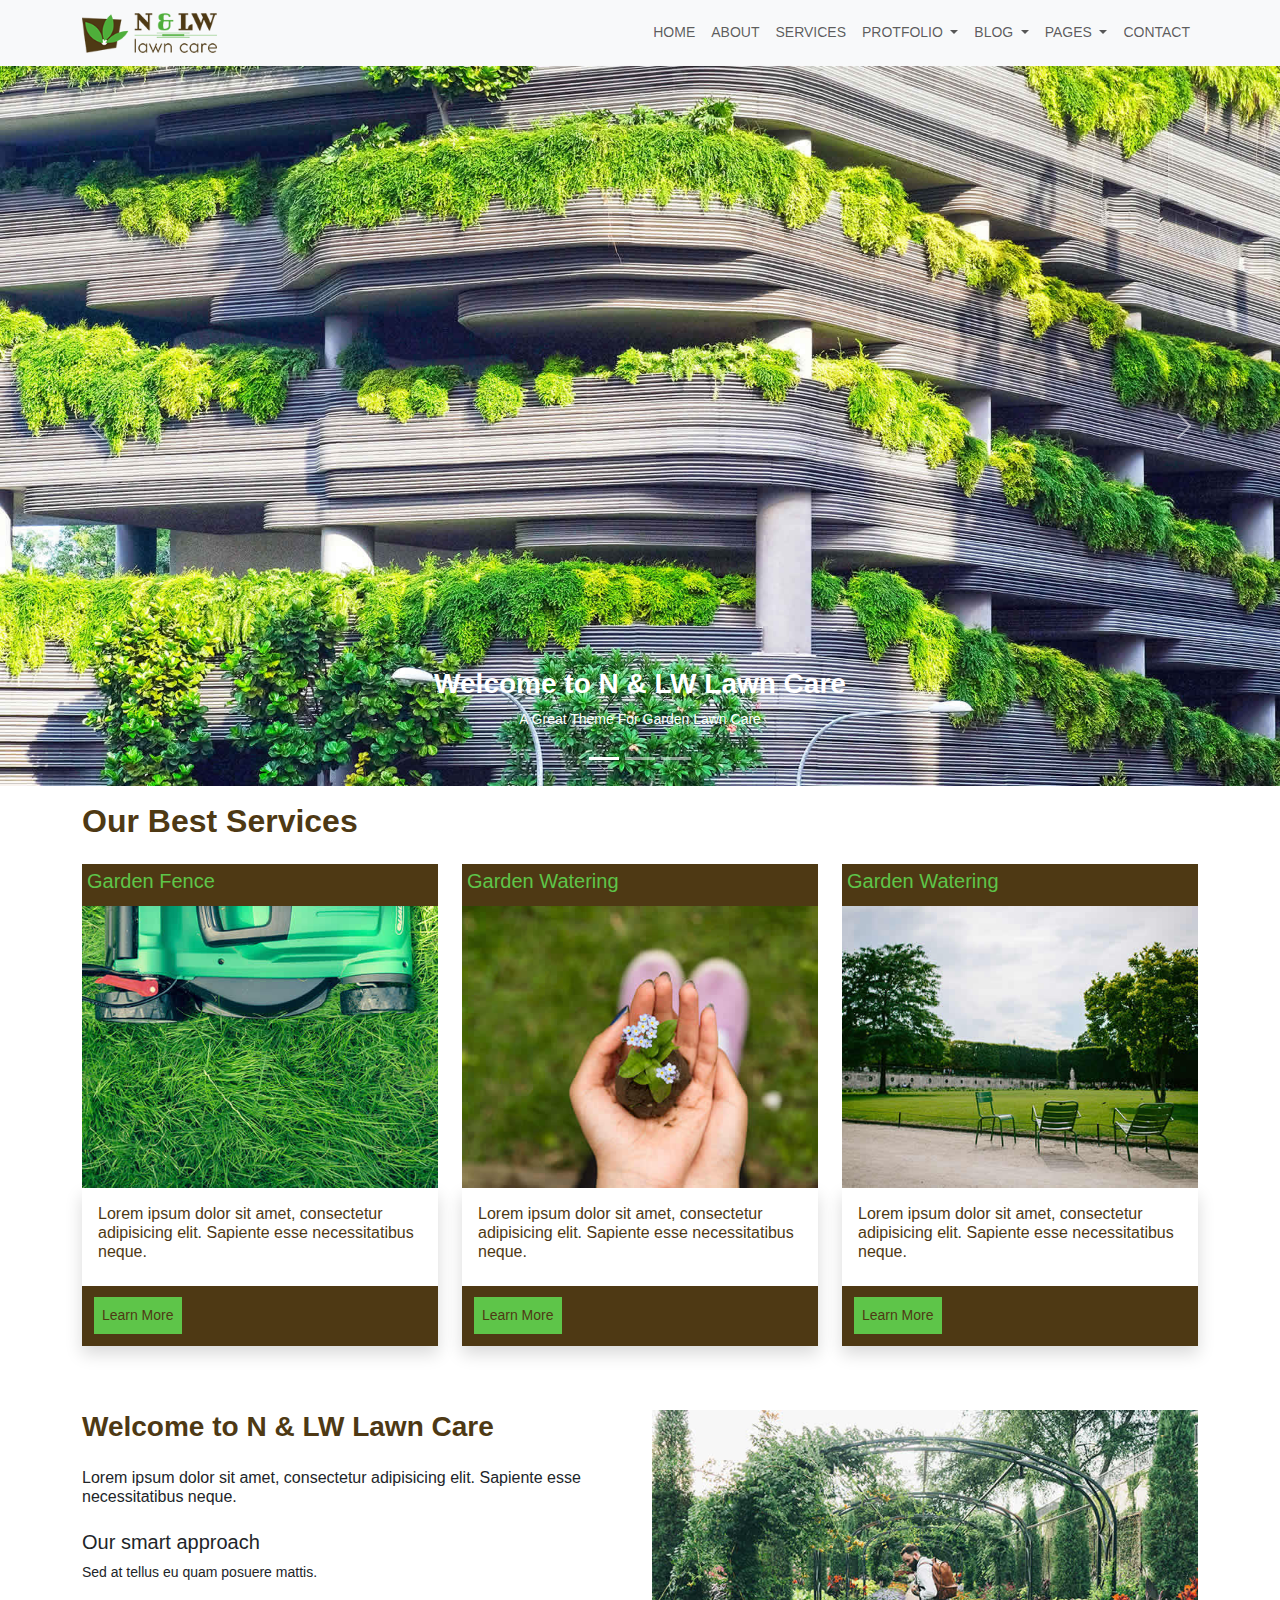
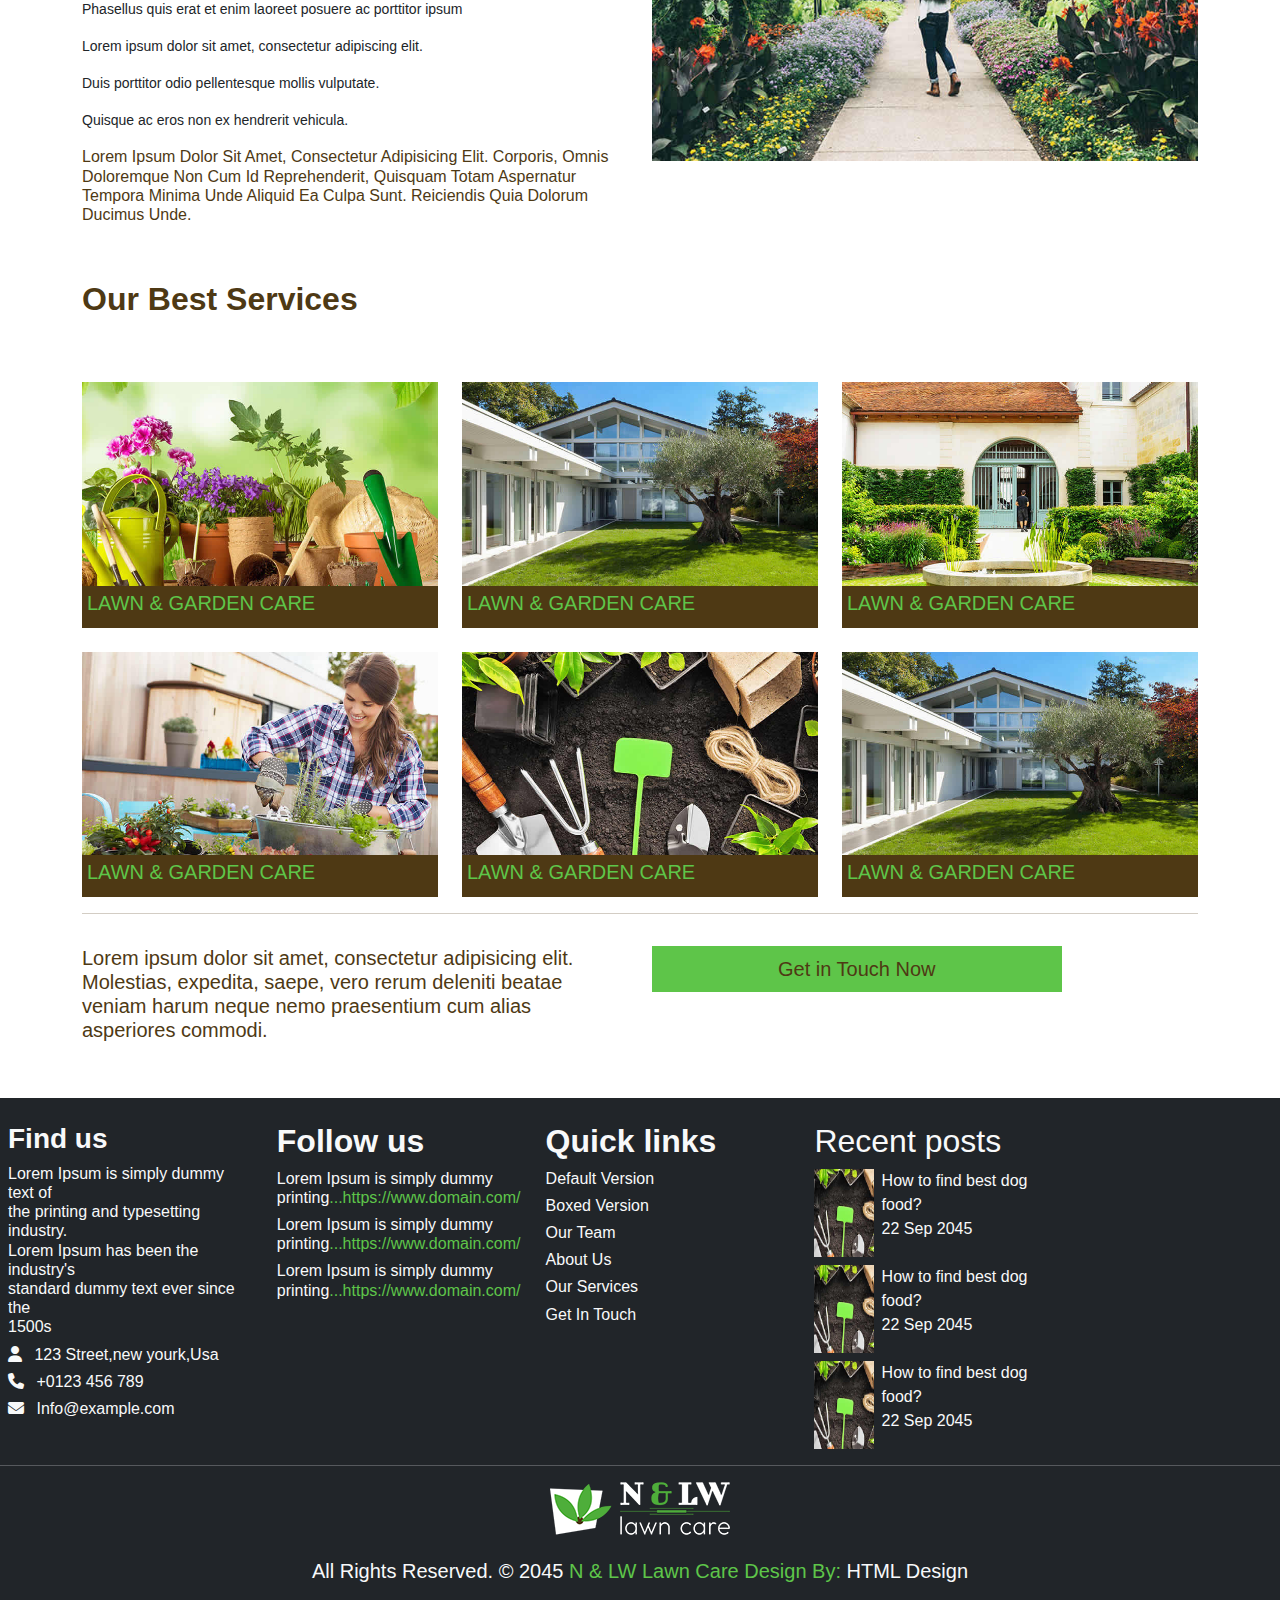
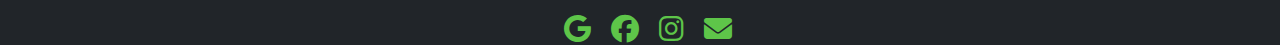
<file: index.html>
<!doctype html>
<html lang="en">
  <head>
    <meta charset="utf-8">
    <meta name="viewport" content="width=device-width, initial-scale=1">
    <title>Bootstrap demo</title>
    <link rel="stylesheet" href="style.css">
    <link rel="stylesheet" href="https://cdnjs.cloudflare.com/ajax/libs/font-awesome/6.5.1/css/all.min.css">
    <link href="https://cdn.jsdelivr.net/npm/bootstrap@5.3.3/dist/css/bootstrap.min.css" rel="stylesheet" integrity="sha384-QWTKZyjpPEjISv5WaRU9OFeRpok6YctnYmDr5pNlyT2bRjXh0JMhjY6hW+ALEwIH" crossorigin="anonymous">
  </head>
  <style>
    body{
      margin: 0px;
      padding: 0px;
  font-family: 'Poppins', sans-serif;
  font-size: 14px;
  color:#4e3914;
  overflow-x: hidden;
}
    *{
        box-sizing: border-box;
    }

    </style>
  <body>
    <nav class="navbar navbar-expand-lg bg-body-tertiary">
        <div class="container">
          <a class="navbar-brand" href="#"><img class="w-75" src="logo.png"></a>
          <button class="navbar-toggler" type="button" data-bs-toggle="collapse" data-bs-target="#navbarSupportedContent" aria-controls="navbarSupportedContent" aria-expanded="false" aria-label="Toggle navigation">
            <span class="navbar-toggler-icon"></span>
          </button>
          <div class="collapse navbar-collapse" id="navbarSupportedContent">
            <ul class="navbar-nav ms-auto mb-2 mb-lg-0">
              <li class="nav-item">
                <a class="nav-link" aria-current="page" href="index.html">HOME</a>
              </li>
              <li class="nav-item">
                <a class="nav-link" href="About.html">ABOUT</a>
              </li>
              <li class="nav-item">
                <a class="nav-link" href="SERVICES.html">SERVICES</a>
              </li>
              <li class="nav-item dropdown">
                <a class="nav-link dropdown-toggle" href="PROTFOLIO.html" role="button" data-bs-toggle="dropdown" aria-expanded="false">
                  PROTFOLIO
                </a>
                <ul class="dropdown-menu">
                  <li><a class="dropdown-item" href="#">1 Column Protfolio</a></li>
                  <li><a class="dropdown-item" href="#">1 Column Protfolio</a></li>
                  <li><a class="dropdown-item" href="#">1 Column Protfolio</a></li>
                  <li><a class="dropdown-item" href="#">1 Column Protfolio</a></li>
                  <li><a class="dropdown-item" href="#">Single Protfolio Iteme</a></li>
                </ul>
              </li>
              <li class="nav-item dropdown">
                <a class="nav-link dropdown-toggle" href="BLOG.html" role="button" data-bs-toggle="dropdown" aria-expanded="false">
                  BLOG
                </a>
                <ul class="dropdown-menu">
                  <li><a class="dropdown-item" href="#">Blog  Home 1</a></li>
                  <li><a class="dropdown-item" href="#">Blog Home 2</a></li>
                  <li><a class="dropdown-item" href="#">Blog Post</a></li>
                </ul>
              </li>
              <li class="nav-item dropdown">
                <a class="nav-link dropdown-toggle" href="PAGES.html" role="button" data-bs-toggle="dropdown" aria-expanded="false">
                  PAGES
                </a>
                <ul class="dropdown-menu">
                  <li><a class="dropdown-item" href="#">Faq</a></li>
                  <li><a class="dropdown-item" href="#">404</a></li>
                  <li><a class="dropdown-item" href="#">Pricing Table</a></li>
                </ul>
              </li>
              <li class="nav-item">
                <a class="nav-link" href="CONTACT.html">CONTACT</a>
              </li>
            </ul>
           </div>
        </div>
      </nav>


      <div id="carouselExampleCaptions" class="carousel slide">
        <div class="carousel-indicators">
          <button type="button" data-bs-target="#carouselExampleCaptions" data-bs-slide-to="0" class="active" aria-current="true" aria-label="Slide 1"></button>
          <button type="button" data-bs-target="#carouselExampleCaptions" data-bs-slide-to="1" aria-label="Slide 2"></button>
          <button type="button" data-bs-target="#carouselExampleCaptions" data-bs-slide-to="2" aria-label="Slide 3"></button>
        </div>
        <div class="carousel-inner">
          <div class="carousel-item active">
            <img src="slider-01.jpg" class="d-block w-100" alt="...">
            <div class="carousel-caption d-none d-md-block">
                <h3 class="fw-bold">Welcome to N & LW Lawn Care</h3>
                <p>A Great Theme For Garden Lawn Care</p>
            </div>
          </div>
          <div class="carousel-item">
            <img src="slider-02.jpg" class="d-block w-100" alt="...">
            <div class="carousel-caption d-none d-md-block">
                <h3 class="fw-bold">Welcome to N & LW Lawn Care</h3>
                <p>A Great Theme For Garden Lawn Care</p>
            </div>
          </div>
          <div class="carousel-item">
            <img src="slider-03.jpg" class="d-block w-100" alt="...">
            <div class="carousel-caption d-none d-md-block">
              <h3 class="fw-bold">Welcome to N & LW Lawn Care</h3>
              <p>A Great Theme For Garden Lawn Care</p>
            </div>
          </div>
        </div>
        <button class="carousel-control-prev" type="button" data-bs-target="#carouselExampleCaptions" data-bs-slide="prev">
          <span class="carousel-control-prev-icon" aria-hidden="true"></span>
          <span class="visually-hidden">Previous</span>
        </button>
        <button class="carousel-control-next" type="button" data-bs-target="#carouselExampleCaptions" data-bs-slide="next">
          <span class="carousel-control-next-icon" aria-hidden="true"></span>
          <span class="visually-hidden">Next</span>
        </button>
      </div>

      <div class="container mt-3">
        <h2 class="fw-bold">Our Best Services</h2>
        <div class="row row-cols-lg-3 row-cols-sm-2 row-cols-1 mt-2">
            <div class="col mt-3">
                <div class="services">
                <h5>Garden Fence</h5>
                </div>
        <img class="img-fluid" src="services-img-01.jpg">
        <div class="Larger shadow">
            <h6 class="p-3">Lorem ipsum dolor sit amet, consectetur adipisicing elit. Sapiente esse necessitatibus neque.</h6>
        <div class="services">
        <button class="p-2">Learn More</button>
        </div>
        </div>
        </div>
        <div class="col mt-3">
            <div class="services">
                <h5>Garden Watering</h5>
                </div>
            <img class="img-fluid" src="services-img-02.jpg">
            <div class="Larger shadow">
                <h6 class="p-3">Lorem ipsum dolor sit amet, consectetur adipisicing elit. Sapiente esse necessitatibus neque.</h6>
            <div class="services">
            <button class="p-2">Learn More</button>
            </div>
            </div>
        </div>
        <div class="col mt-3">
            <div class="services">
                <h5>Garden Watering</h5>
                </div>
            <img class="img-fluid" src="services-img-03.jpg">
            <div class="Larger shadow">
                <h6 class="p-3">Lorem ipsum dolor sit amet, consectetur adipisicing elit. Sapiente esse necessitatibus neque.</h6>
            <div class="services">
            <button class="p-2">Learn More</button>
            </div>
            </div>
        </div>
        </div>
        </div>
    


<div class="container mt-5">
<div class="row row-cols-lg-2 row-cols-sm-2 row-cols-1 mt-5">
<div class="col mt-3">
<h3 class="fw-bold">Welcome to N & LW Lawn Care</h3>
<div class="text-dark">
<h6 class="p-3 ps-0">Lorem ipsum dolor sit amet, consectetur adipisicing elit. Sapiente esse necessitatibus neque.</h6>
<h5>Our smart approach</h5>
<p>Sed at tellus eu quam posuere mattis.</p>
<p>Phasellus quis erat et enim laoreet posuere ac porttitor ipsum</p>
<p>Lorem ipsum dolor sit amet, consectetur adipiscing elit.</p>
<p>Duis porttitor odio pellentesque mollis vulputate.</p>
<p>Quisque ac eros non ex hendrerit vehicula.</p>
</div>
<h6>Lorem Ipsum Dolor Sit Amet, Consectetur Adipisicing Elit. Corporis, Omnis Doloremque Non Cum Id Reprehenderit, Quisquam Totam Aspernatur Tempora Minima Unde Aliquid Ea Culpa Sunt. Reiciendis Quia Dolorum Ducimus Unde.</h6>
</div>
<div class="col mt-3">
<img class="img-fluid" src="about-img.jpg">
</div>
</div>
</div>


<div class="container mt-5">
    <h2 class="fw-bold">Our Best Services</h2>
    <div class="row row-cols-lg-3 row-cols-sm-2 row-cols-1 mt-5">
        <div class="col mt-3">
    <img class="img-fluid" src="portfolio-img-01.jpg">
    <div class="services">
    <h5>LAWN & GARDEN CARE</h5>
    </div>
    </div>
    <div class="col mt-3">
        <img class="img-fluid" src="portfolio-img-02.jpg">
        <div class="services">
        <h5>LAWN & GARDEN CARE</h5>
        </div>
        </div>
        <div class="col mt-3">
            <img class="img-fluid" src="portfolio-img-03.jpg">
            <div class="services">
            <h5>LAWN & GARDEN CARE</h5>
            </div>
            </div>
            </div>
            </div>
        <div class="container mt-1">
    <div class="row row-cols-lg-3 row-cols-sm-2 row-cols-1 mt-2">
        <div class="col mt-3">
    <img class="img-fluid" src="portfolio-img-04.jpg">
    <div class="services">
    <h5>LAWN & GARDEN CARE</h5>
    </div>
    </div>
    <div class="col mt-3">
        <img class="img-fluid" src="portfolio-img-05.jpg">
        <div class="services">
        <h5>LAWN & GARDEN CARE</h5>
        </div>
        </div>
        <div class="col mt-3">
            <img class="img-fluid" src="portfolio-img-02.jpg">
            <div class="services">
            <h5>LAWN & GARDEN CARE</h5>
            </div>
            </div>
            </div>
            </div>  
        

            <div class="container mt-1">
                <hr>
    <div class="row row-cols-lg-2 row-cols-sm-2 row-cols-1 mt-2 d-flex justify-content-center">
        <div class="col mt-3">
<h5>Lorem ipsum dolor sit amet, consectetur adipisicing elit. Molestias, expedita, saepe, vero rerum deleniti beatae veniam harum neque nemo praesentium cum alias asperiores commodi.</h5>
</div>
<div class="col mt-3">
    <button class="get-button w-75 fs-5 pt-2 pb-2">Get in Touch Now</button> 
    </div>
    </div>
    </div>
    


    <div class="conatiner bg-dark text-light mt-5 ">
        <div class="row row-cols-lg-5 row-cols-1 fa-2x pt-2">
        <div class="col ms-2 mt-3">
        <h3 class="fw-bold">Find us</h3>
        <h6>Lorem Ipsum is simply dummy text of<br> the printing and typesetting industry. <br>Lorem Ipsum has been the industry's<br> standard dummy text ever since the<br> 1500s</h6>
        <h6> <i class="fa-solid fa-user pe-2"></i> 123 Street,new yourk,Usa</h6>
        <h6> <i class="fa-solid fa-phone pe-2"></i> +0123 456 789</h6>
        <h6><i class="fa-solid fa-envelope pe-2"></i> Info@example.com</h6>
        </div>
        <div class="col ms-2 mt-3">
        <h2 class="fw-bold">Follow us</h2>
        <h6>Lorem Ipsum is simply dummy printing<span class="link">...https://www.domain.com/</span></h6>
        <h6>Lorem Ipsum is simply dummy printing<span class="link">...https://www.domain.com/</span></h6>
        <h6>Lorem Ipsum is simply dummy printing<span class="link">...https://www.domain.com/</span></h6>
        </div>
        <div class="col ms-2 mt-3">
        <h2 class="fw-bold">Quick links</h2>
        <h6>Default Version</h6>
        <h6>Boxed Version</h6>
        <h6>Our Team</h6>
        <h6>About Us</h6>
        <h6>Our Services</h6>
        <h6>Get In Touch</h6>
        </div>
        <div class="col ms-2 mt-3">
        <h2>Recent posts</h2>
        <div class="d-flex mt-2">
            <img class="w-25" src="post-img-01.jpg">
            <p class="fs-6 ps-2">How to find best dog food?<br>
                22 Sep 2045</p>
        </div>
        <div class="d-flex mt-2">
            <img class="w-25" src="post-img-01.jpg">
            <p class="fs-6 ps-2">How to find best dog food?<br>
                22 Sep 2045</p>
        </div>
        <div class="d-flex mt-2">
            <img class="w-25" src="post-img-01.jpg">
            <p class="fs-6 ps-2">How to find best dog food?<br>
                22 Sep 2045</p>
        </div>
        </div>
        </div>
        <hr>
            <div class="container text-center">
                <img class="img-fluid" src="footer-logo.png">
                <h5 class="pt-4">All Rights Reserved. © 2045 <span class="link">N & LW Lawn Care Design By:</span> HTML Design</h5>
                <div class="link pt-4">
                <i class="fa-brands fa-google fa-2x ps-3"></i>
                <i class="fa-brands fa-facebook fa-2x ps-3"></i>
                <i class="fa-brands fa-instagram fa-2x ps-3"></i>
                <i class="fa-solid fa-envelope fa-2x ps-3"></i>
        </div>
        </div>
            </body>
<script src="https://cdn.jsdelivr.net/npm/bootstrap@5.3.3/dist/js/bootstrap.bundle.min.js" integrity="sha384-YvpcrYf0tY3lHB60NNkmXc5s9fDVZLESaAA55NDzOxhy9GkcIdslK1eN7N6jIeHz" crossorigin="anonymous"></script>
  </body>
</html>
</file>
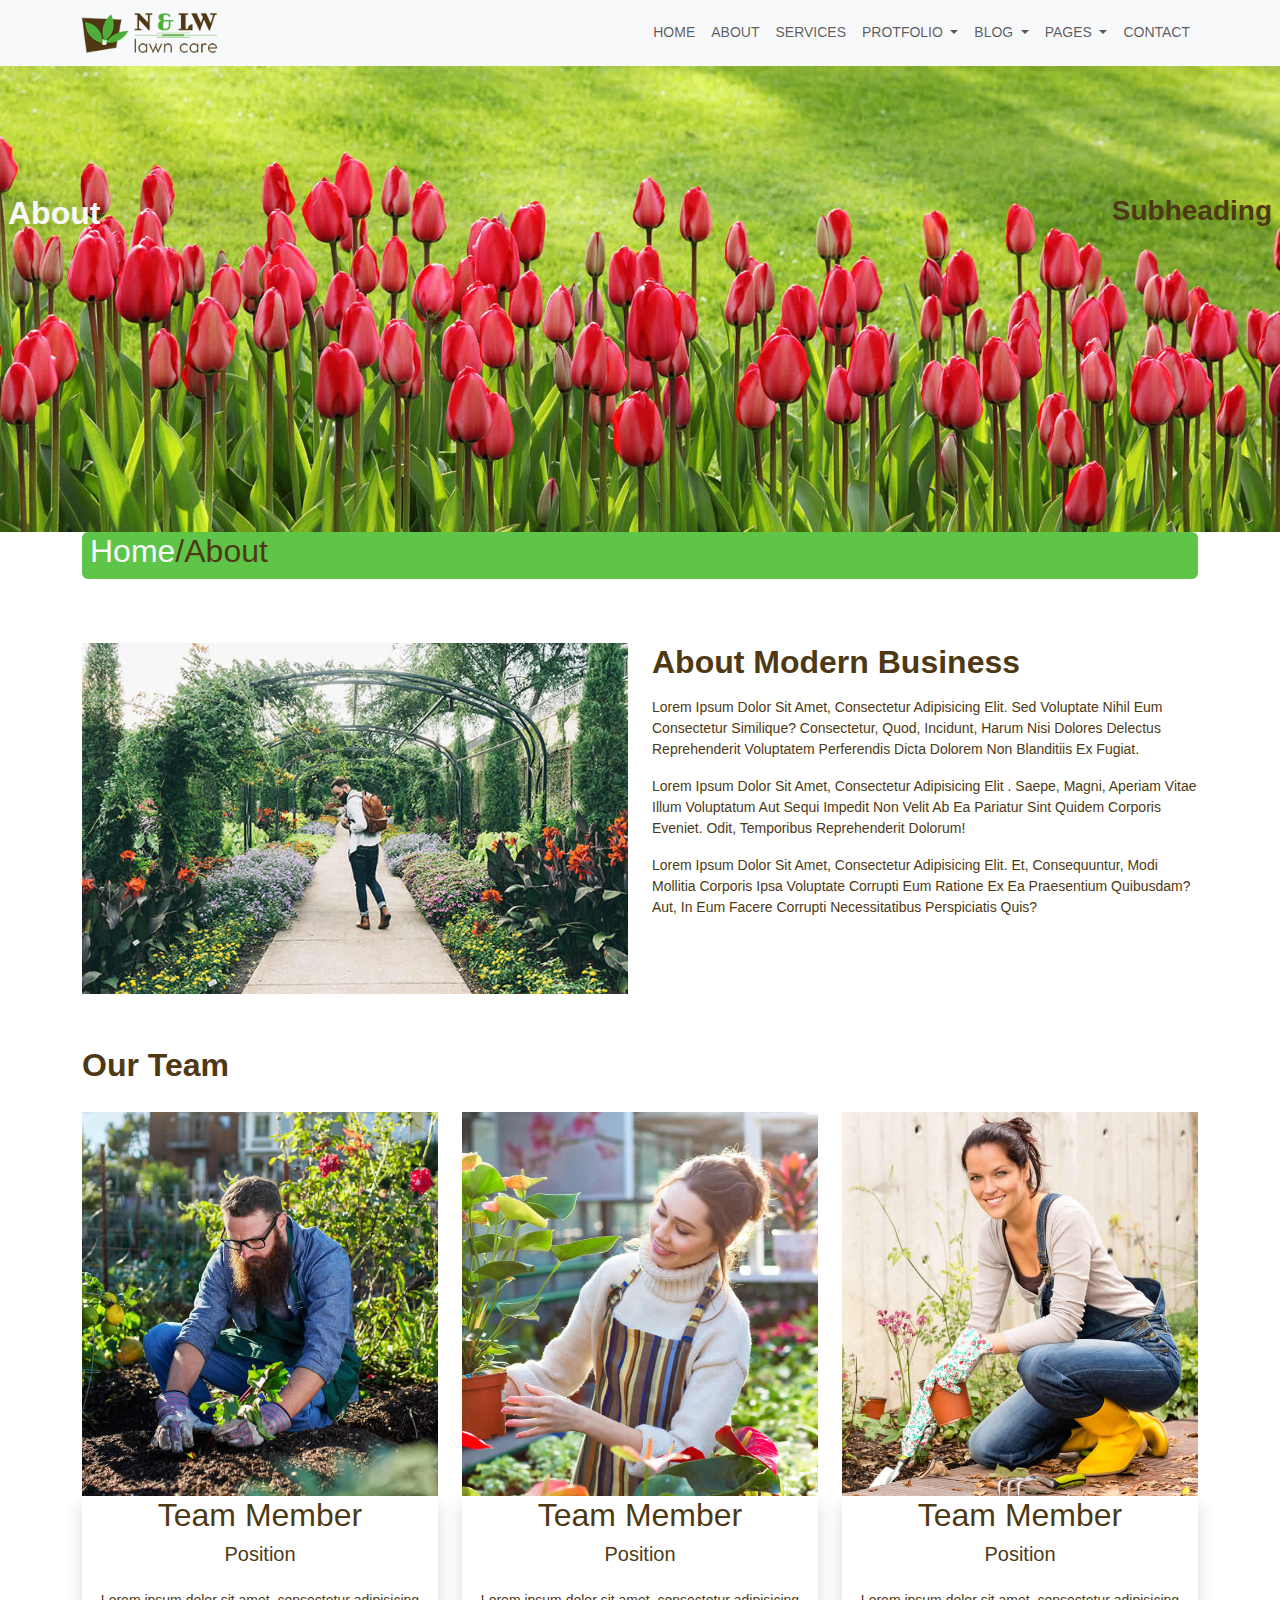
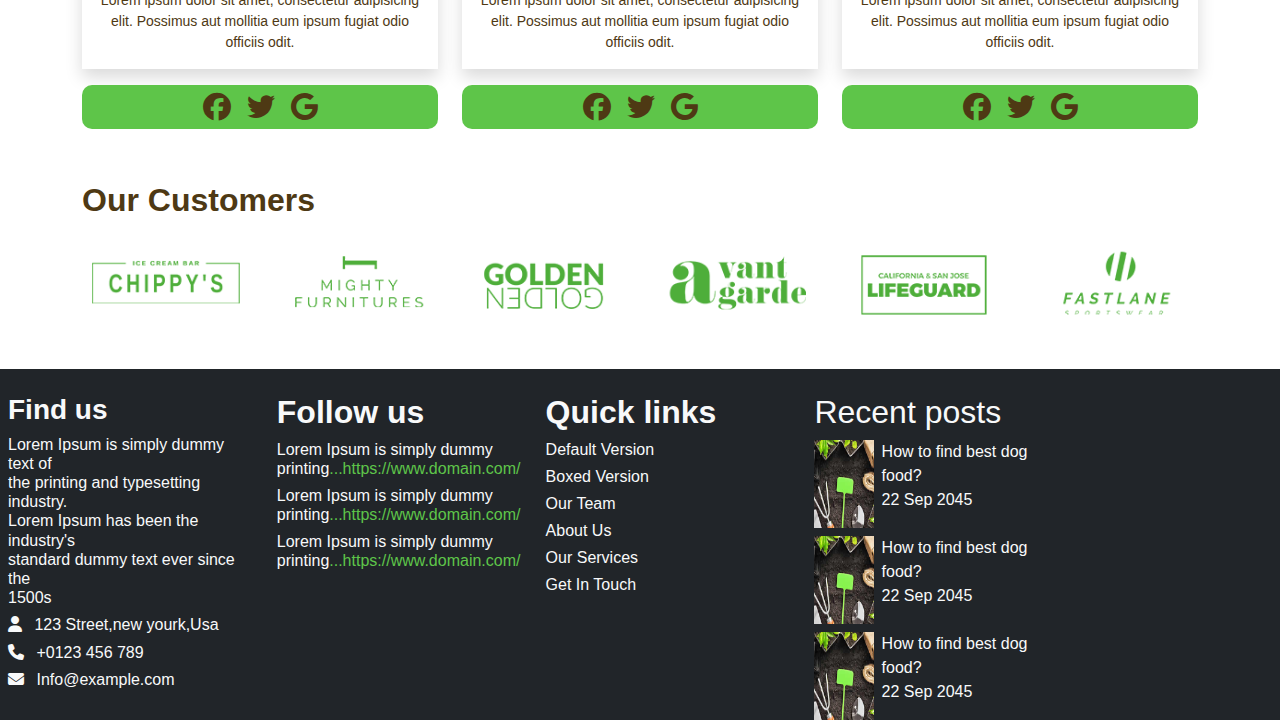
<file: About.html>
<!doctype html>
<html lang="en">
  <head>
    <meta charset="utf-8">
    <meta name="viewport" content="width=device-width, initial-scale=1">
    <title>Bootstrap demo</title>
    <link rel="stylesheet" href="style.css">
    <link rel="stylesheet" href="https://cdnjs.cloudflare.com/ajax/libs/font-awesome/6.5.1/css/all.min.css">
    <link href="https://cdn.jsdelivr.net/npm/bootstrap@5.3.3/dist/css/bootstrap.min.css" rel="stylesheet" integrity="sha384-QWTKZyjpPEjISv5WaRU9OFeRpok6YctnYmDr5pNlyT2bRjXh0JMhjY6hW+ALEwIH" crossorigin="anonymous">
  </head>
  <style>
    body{
      margin: 0px;
      padding: 0px;
  font-family: 'Poppins', sans-serif;
  font-size: 14px;
  color:#4e3914;
  overflow-x: hidden;
}
    *{
        box-sizing: border-box;
    }

    </style>
  <body>
    <nav class="navbar navbar-expand-lg bg-body-tertiary">
        <div class="container">
          <a class="navbar-brand" href="#"><img class="w-75" src="logo.png"></a>
          <button class="navbar-toggler" type="button" data-bs-toggle="collapse" data-bs-target="#navbarSupportedContent" aria-controls="navbarSupportedContent" aria-expanded="false" aria-label="Toggle navigation">
            <span class="navbar-toggler-icon"></span>
          </button>
          <div class="collapse navbar-collapse" id="navbarSupportedContent">
            <ul class="navbar-nav ms-auto mb-2 mb-lg-0">
              <li class="nav-item">
                <a class="nav-link" aria-current="page" href="index.html">HOME</a>
              </li>
              <li class="nav-item">
                <a class="nav-link" href="About.html">ABOUT</a>
              </li>
              <li class="nav-item">
                <a class="nav-link" href="SERVICES.html">SERVICES</a>
              </li>
              <li class="nav-item dropdown">
                <a class="nav-link dropdown-toggle" href="PROTFOLIO.html" role="button" data-bs-toggle="dropdown" aria-expanded="false">
                  PROTFOLIO
                </a>
                <ul class="dropdown-menu">
                  <li><a class="dropdown-item" href="#">1 Column Protfolio</a></li>
                  <li><a class="dropdown-item" href="#">1 Column Protfolio</a></li>
                  <li><a class="dropdown-item" href="#">1 Column Protfolio</a></li>
                  <li><a class="dropdown-item" href="#">1 Column Protfolio</a></li>
                  <li><a class="dropdown-item" href="#">Single Protfolio Iteme</a></li>
                </ul>
              </li>
              <li class="nav-item dropdown">
                <a class="nav-link dropdown-toggle" href="BLOG.html" role="button" data-bs-toggle="dropdown" aria-expanded="false">
                  BLOG
                </a>
                <ul class="dropdown-menu">
                  <li><a class="dropdown-item" href="#">Blog  Home 1</a></li>
                  <li><a class="dropdown-item" href="#">Blog Home 2</a></li>
                  <li><a class="dropdown-item" href="#">Blog Post</a></li>
                </ul>
              </li>
              <li class="nav-item dropdown">
                <a class="nav-link dropdown-toggle" href="PAGES.html" role="button" data-bs-toggle="dropdown" aria-expanded="false">
                  PAGES
                </a>
                <ul class="dropdown-menu">
                  <li><a class="dropdown-item" href="#">Faq</a></li>
                  <li><a class="dropdown-item" href="#">404</a></li>
                  <li><a class="dropdown-item" href="#">Pricing Table</a></li>
                </ul>
              </li>
              <li class="nav-item">
                <a class="nav-link" href="CONTACT.html">CONTACT</a>
              </li>
            </ul>
           </div>
        </div>
      </nav>
      <div class="bg-img">
      <img class="img-fluid" src="all-title-bg.jpg">
      <div class="bg-text d-flex w-100">
        <h2 class="ps-2 text-light fw-bold">About</h2>
        <h3 class="ms-auto pe-2 fw-bold">Subheading</h3>
        </div>
        </div>
        <div class="container mt-0">
            <div class="get-button d-flex rounded ps-2">
                <h2 class="text-light">Home</h2>
                <h2>/About</h2>
        </div>
        </div>

<div class="container mt-5">
<div class="row row-cols-lg-2 row-cols-md-2 row-cols-1 mt-5">
<div class="col mt-3">
<img class="img-fluid" src="about-img.jpg">
</div>
<div class="col mt-3 text-justify">
<h2 class="fw-bold pb-2">About Modern Business</h2>
<p>Lorem Ipsum Dolor Sit Amet, Consectetur 
Adipisicing Elit. Sed Voluptate Nihil Eum 
Consectetur Similique? Consectetur, Quod, 
Incidunt, Harum Nisi Dolores Delectus Reprehenderit
Voluptatem Perferendis Dicta Dolorem Non Blanditiis Ex Fugiat.</p>
<p>Lorem Ipsum Dolor Sit Amet, Consectetur Adipisicing Elit
. Saepe, Magni, Aperiam Vitae Illum Voluptatum Aut Sequi
Impedit Non Velit Ab Ea Pariatur Sint Quidem Corporis
Eveniet. Odit, Temporibus Reprehenderit Dolorum!</p>
<p>Lorem Ipsum Dolor Sit Amet, Consectetur Adipisicing Elit.
Et, Consequuntur, Modi Mollitia Corporis Ipsa Voluptate
Corrupti Eum Ratione Ex Ea Praesentium Quibusdam? Aut, 
In Eum Facere Corrupti Necessitatibus Perspiciatis Quis?</p>
</div>
</div>
</div>
<div class="container mt-5 mb-5">
    <h2 class="p-1 ps-0 fw-bold">Our Team</h2>
<div class="row row-cols-lg-3 row-cols-md-2 row-cols-1">
<div class="col mt-3 text-center">
<img class="img-fluid" src="team_01.jpg">
<div class="Larger shadow">
<h2>Team Member</h2>
<h5>Position</h5>
<p class="p-3">Lorem ipsum dolor sit amet, consectetur adipisicing elit. Possimus aut mollitia eum ipsum fugiat odio officiis odit.</p>
</div>
<div class="team d-flex justify-content-center">
<i class="fa-brands fa-facebook fa-2x p-2"></i>
<i class="fa-brands fa-twitter  fa-2x p-2"></i>
<i class="fa-brands fa-google  fa-2x p-2"></i>
</div>
</div>
<div class="col mt-3 text-center">
<img class="img-fluid" src="team_02.jpg">
<div class="Larger shadow">
<h2>Team Member</h2>
<h5>Position</h5>
<p class="p-3">Lorem ipsum dolor sit amet, consectetur adipisicing elit. Possimus aut mollitia eum ipsum fugiat odio officiis odit.</p>
</div>
<div class="team d-flex justify-content-center">
<i class="fa-brands fa-facebook fa-2x p-2"></i>
<i class="fa-brands fa-twitter  fa-2x p-2"></i>
<i class="fa-brands fa-google  fa-2x p-2"></i>
</div>
</div>
<div class="col mt-3 text-center">
<img class="img-fluid" src="team_03.jpg">
<div class="Larger shadow">
<h2>Team Member</h2>
<h5>Position</h5>
<p class="p-3">Lorem ipsum dolor sit amet, consectetur adipisicing elit. Possimus aut mollitia eum ipsum fugiat odio officiis odit.</p>
</div>
<div class="team d-flex justify-content-center">
<i class="fa-brands fa-facebook fa-2x p-2"></i>
<i class="fa-brands fa-twitter fa-2x p-2"></i>
<i class="fa-brands fa-google fa-2x p-2"></i>
</div>
</div>
</div>
</div>
<div class="container mt-5 mb-5">
<h2 class="p-1 ps-0 fw-bold">Our Customers</h2>
<div class="row row-cols-lg-6 row-cols-md-3 row-cols-1">
<div class="col mt-3">
<img class="img-fluid" src="logo_01.png">
</div>
<div class="col mt-3">
<img class="img-fluid" src="logo_02.png">
</div>
<div class="col mt-3">
<img class="img-fluid" src="logo_03.png">
</div>
<div class="col mt-3">
<img class="img-fluid" src="logo_04.png">
</div>
<div class="col mt-3">
<img class="img-fluid" src="logo_05.png">
</div>
<div class="col mt-3">
<img class="img-fluid" src="logo_06.png">
</div>
</div>
</div>

<div class="conatiner bg-dark text-light mt-5 ">
<div class="row row-cols-lg-5 row-cols-1 fa-2x pt-2">
<div class="col ms-2 mt-3">
<h3 class="fw-bold">Find us</h3>
<h6>Lorem Ipsum is simply dummy text of<br> the printing and typesetting industry. <br>Lorem Ipsum has been the industry's<br> standard dummy text ever since the<br> 1500s</h6>
<h6> <i class="fa-solid fa-user pe-2"></i> 123 Street,new yourk,Usa</h6>
<h6> <i class="fa-solid fa-phone pe-2"></i> +0123 456 789</h6>
<h6><i class="fa-solid fa-envelope pe-2"></i> Info@example.com</h6>
</div>
<div class="col ms-2 mt-3">
<h2 class="fw-bold">Follow us</h2>
<h6>Lorem Ipsum is simply dummy printing<span class="link">...https://www.domain.com/</span></h6>
<h6>Lorem Ipsum is simply dummy printing<span class="link">...https://www.domain.com/</span></h6>
<h6>Lorem Ipsum is simply dummy printing<span class="link">...https://www.domain.com/</span></h6>
</div>
<div class="col ms-2 mt-3">
<h2 class="fw-bold">Quick links</h2>
<h6>Default Version</h6>
<h6>Boxed Version</h6>
<h6>Our Team</h6>
<h6>About Us</h6>
<h6>Our Services</h6>
<h6>Get In Touch</h6>
</div>
<div class="col ms-2 mt-3">
<h2>Recent posts</h2>
<div class="d-flex mt-2">
    <img class="w-25" src="post-img-01.jpg">
    <p class="fs-6 ps-2">How to find best dog food?<br>
        22 Sep 2045</p>
</div>
<div class="d-flex mt-2">
    <img class="w-25" src="post-img-01.jpg">
    <p class="fs-6 ps-2">How to find best dog food?<br>
        22 Sep 2045</p>
</div>
<div class="d-flex mt-2">
    <img class="w-25" src="post-img-01.jpg">
    <p class="fs-6 ps-2">How to find best dog food?<br>
        22 Sep 2045</p>
</div>
</div>
</div>
</div>
</body>
<script src="https://cdn.jsdelivr.net/npm/bootstrap@5.3.3/dist/js/bootstrap.bundle.min.js" integrity="sha384-YvpcrYf0tY3lHB60NNkmXc5s9fDVZLESaAA55NDzOxhy9GkcIdslK1eN7N6jIeHz" crossorigin="anonymous"></script>
  </body>
</html>
</file>
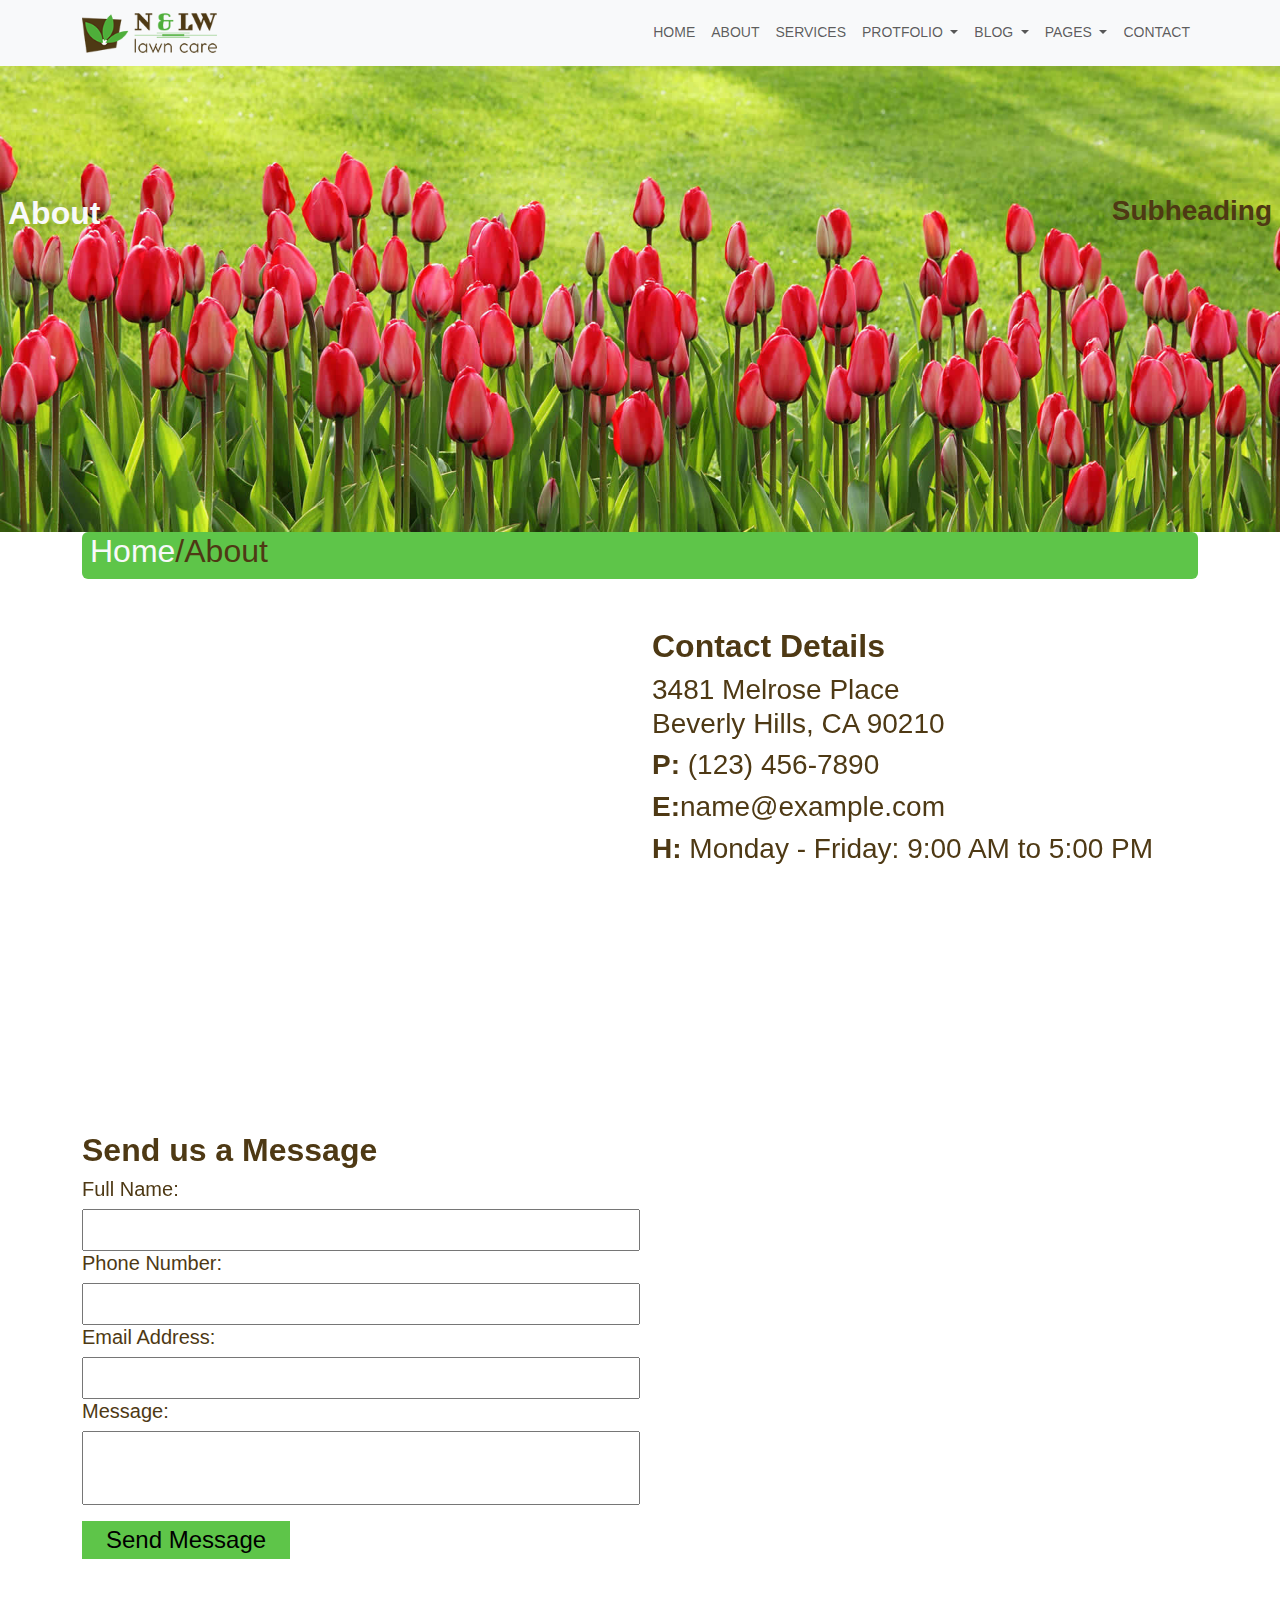
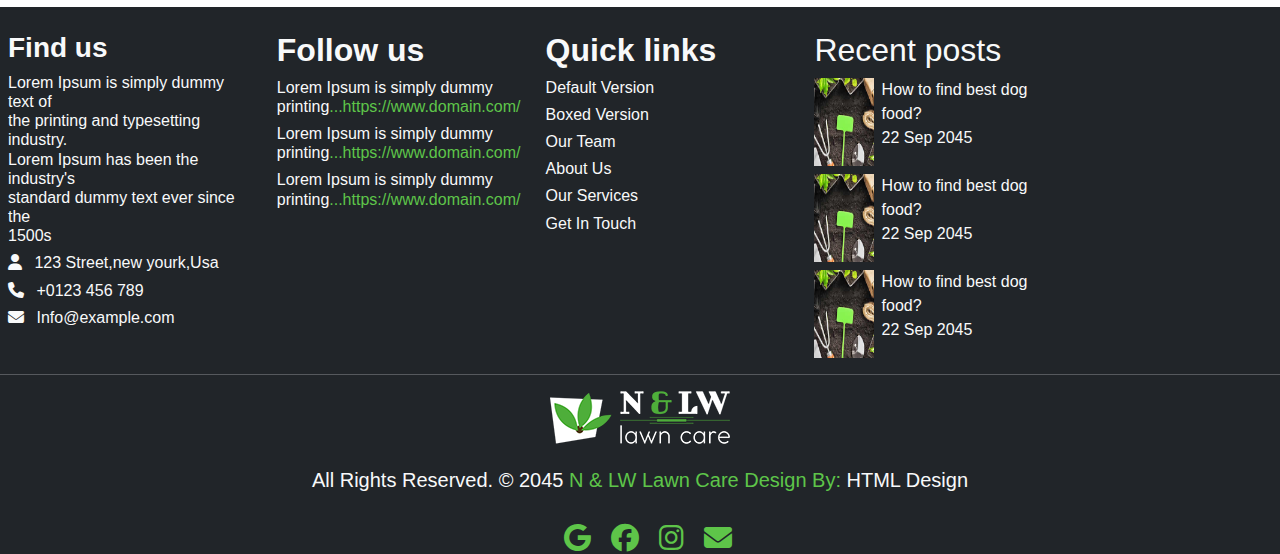
<file: CONTACT.html>
<!doctype html>
<html lang="en">
  <head>
    <meta charset="utf-8">
    <meta name="viewport" content="width=device-width, initial-scale=1">
    <title>Bootstrap demo</title>
    <link rel="stylesheet" href="style.css">
    <link rel="stylesheet" href="https://cdnjs.cloudflare.com/ajax/libs/font-awesome/6.5.1/css/all.min.css">
    <link href="https://cdn.jsdelivr.net/npm/bootstrap@5.3.3/dist/css/bootstrap.min.css" rel="stylesheet" integrity="sha384-QWTKZyjpPEjISv5WaRU9OFeRpok6YctnYmDr5pNlyT2bRjXh0JMhjY6hW+ALEwIH" crossorigin="anonymous">
  </head>
  <style>
    body{
      margin: 0px;
      padding: 0px;
  font-family: 'Poppins', sans-serif;
  font-size: 14px;
  color:#4e3914;
  overflow-x: hidden;
}
    *{
        box-sizing: border-box;
    }

    </style>
  <body>
    <nav class="navbar navbar-expand-lg bg-body-tertiary">
        <div class="container">
          <a class="navbar-brand" href="#"><img class="w-75" src="logo.png"></a>
          <button class="navbar-toggler" type="button" data-bs-toggle="collapse" data-bs-target="#navbarSupportedContent" aria-controls="navbarSupportedContent" aria-expanded="false" aria-label="Toggle navigation">
            <span class="navbar-toggler-icon"></span>
          </button>
          <div class="collapse navbar-collapse" id="navbarSupportedContent">
            <ul class="navbar-nav ms-auto mb-2 mb-lg-0">
              <li class="nav-item">
                <a class="nav-link" aria-current="page" href="index.html">HOME</a>
              </li>
              <li class="nav-item">
                <a class="nav-link" href="About.html">ABOUT</a>
              </li>
              <li class="nav-item">
                <a class="nav-link" href="SERVICES.html">SERVICES</a>
              </li>
              <li class="nav-item dropdown">
                <a class="nav-link dropdown-toggle" href="PROTFOLIO.html" role="button" data-bs-toggle="dropdown" aria-expanded="false">
                  PROTFOLIO
                </a>
                <ul class="dropdown-menu">
                  <li><a class="dropdown-item" href="#">1 Column Protfolio</a></li>
                  <li><a class="dropdown-item" href="#">1 Column Protfolio</a></li>
                  <li><a class="dropdown-item" href="#">1 Column Protfolio</a></li>
                  <li><a class="dropdown-item" href="#">1 Column Protfolio</a></li>
                  <li><a class="dropdown-item" href="#">Single Protfolio Iteme</a></li>
                </ul>
              </li>
              <li class="nav-item dropdown">
                <a class="nav-link dropdown-toggle" href="BLOG.html" role="button" data-bs-toggle="dropdown" aria-expanded="false">
                  BLOG
                </a>
                <ul class="dropdown-menu">
                  <li><a class="dropdown-item" href="#">Blog  Home 1</a></li>
                  <li><a class="dropdown-item" href="#">Blog Home 2</a></li>
                  <li><a class="dropdown-item" href="#">Blog Post</a></li>
                </ul>
              </li>
              <li class="nav-item dropdown">
                <a class="nav-link dropdown-toggle" href="PAGES.html" role="button" data-bs-toggle="dropdown" aria-expanded="false">
                  PAGES
                </a>
                <ul class="dropdown-menu">
                  <li><a class="dropdown-item" href="#">Faq</a></li>
                  <li><a class="dropdown-item" href="#">404</a></li>
                  <li><a class="dropdown-item" href="#">Pricing Table</a></li>
                </ul>
              </li>
              <li class="nav-item">
                <a class="nav-link" href="CONTACT.html">CONTACT</a>
              </li>
            </ul>
           </div>
        </div>
      </nav>
      <div class="bg-img">
      <img class="img-fluid" src="all-title-bg.jpg">
      <div class="bg-text d-flex w-100">
        <h2 class="ps-2 text-light fw-bold">About</h2>
        <h3 class="ms-auto pe-2 fw-bold">Subheading</h3>
        </div>
        </div>
        <div class="container mt-0">
            <div class="get-button d-flex rounded ps-2">
                <h2 class="text-light">Home</h2>
                <h2>/About</h2>
        </div>
        </div>
<div class="container mt-5">
<div class="row row-cols-lg-2 row-cols-sm-2 row-cols-1">
    <div class="col">
        <iframe src="https://www.google.com/maps/embed?pb=!1m18!1m12!1m3!1d12285.162272906695!2d75.7803591491244!3d26.911340553460263!2m3!1f0!2f0!3f0!3m2!1i1024!2i768!4f13.1!3m3!1m2!1s0x396c4adf4c57e281%3A0xce1c63a0cf22e09!2sJaipur%2C%20Rajasthan!5e0!3m2!1sen!2sin!4v1710228800103!5m2!1sen!2sin" width="600" height="450" style="border:0;" allowfullscreen="" loading="lazy" referrerpolicy="no-referrer-when-downgrade"></iframe>
</div> 
<div class="col">
<h2 class="fw-bold">Contact Details</h2>
<h3>3481 Melrose Place<br>Beverly Hills, CA 90210</h3>
<h3><span class="fw-bold">P:</span> (123) 456-7890</h3>

<h3><span class="fw-bold">E:</span>name@example.com</h3>

<h3><span class="fw-bold">H:</span> Monday - Friday: 9:00 AM to 5:00 PM</h3>
</div>
</div>
</div>
<div class="container mt-5">
    <h2 class="fw-bold">Send us a Message</h2>
    <div class="Contact">
    <h5>Full Name:</h5>
    <input class="w-50 pt-3" type="text" name="sname">
    </div>
    <div class="Contact">
        <h5>Phone Number:</h5>
        <input class="w-50 pt-3" type="tel" name="sname">
        </div>
        <div class="Contact">
            <h5>Email Address:</h5>
            <input class="w-50 pt-3" type="email" name="sname">
            </div>
            <div class="Contact">
                <h5>Message:</h5>
                <input class="w-50 pt-5" type="text" name="sname">
                </div>
                <button class="button mt-3 fs-4 ps-4 pe-4">Send Message</button>
                </div>
                

<div class="conatiner bg-dark text-light mt-5 ">
    <div class="row row-cols-lg-5 row-cols-1 fa-2x pt-2">
    <div class="col ms-2 mt-3">
    <h3 class="fw-bold">Find us</h3>
    <h6>Lorem Ipsum is simply dummy text of<br> the printing and typesetting industry. <br>Lorem Ipsum has been the industry's<br> standard dummy text ever since the<br> 1500s</h6>
    <h6> <i class="fa-solid fa-user pe-2"></i> 123 Street,new yourk,Usa</h6>
    <h6> <i class="fa-solid fa-phone pe-2"></i> +0123 456 789</h6>
    <h6><i class="fa-solid fa-envelope pe-2"></i> Info@example.com</h6>
    </div>
    <div class="col ms-2 mt-3">
    <h2 class="fw-bold">Follow us</h2>
    <h6>Lorem Ipsum is simply dummy printing<span class="link">...https://www.domain.com/</span></h6>
    <h6>Lorem Ipsum is simply dummy printing<span class="link">...https://www.domain.com/</span></h6>
    <h6>Lorem Ipsum is simply dummy printing<span class="link">...https://www.domain.com/</span></h6>
    </div>
    <div class="col ms-2 mt-3">
    <h2 class="fw-bold">Quick links</h2>
    <h6>Default Version</h6>
    <h6>Boxed Version</h6>
    <h6>Our Team</h6>
    <h6>About Us</h6>
    <h6>Our Services</h6>
    <h6>Get In Touch</h6>
    </div>
    <div class="col ms-2 mt-3">
    <h2>Recent posts</h2>
    <div class="d-flex mt-2">
        <img class="w-25" src="post-img-01.jpg">
        <p class="fs-6 ps-2">How to find best dog food?<br>
            22 Sep 2045</p>
    </div>
    <div class="d-flex mt-2">
        <img class="w-25" src="post-img-01.jpg">
        <p class="fs-6 ps-2">How to find best dog food?<br>
            22 Sep 2045</p>
    </div>
    <div class="d-flex mt-2">
        <img class="w-25" src="post-img-01.jpg">
        <p class="fs-6 ps-2">How to find best dog food?<br>
            22 Sep 2045</p>
    </div>
    </div>
    </div>
    <hr>
    <div class="container text-center">
        <img class="img-fluid" src="footer-logo.png">
        <h5 class="pt-4">All Rights Reserved. © 2045 <span class="link">N & LW Lawn Care Design By:</span> HTML Design</h5>
        <div class="link pt-4">
        <i class="fa-brands fa-google fa-2x ps-3"></i>
        <i class="fa-brands fa-facebook fa-2x ps-3"></i>
        <i class="fa-brands fa-instagram fa-2x ps-3"></i>
        <i class="fa-solid fa-envelope fa-2x ps-3"></i>
</div>
</div>
<script src="https://cdn.jsdelivr.net/npm/bootstrap@5.3.3/dist/js/bootstrap.bundle.min.js" integrity="sha384-YvpcrYf0tY3lHB60NNkmXc5s9fDVZLESaAA55NDzOxhy9GkcIdslK1eN7N6jIeHz" crossorigin="anonymous"></script>
</body>
</html
</file>
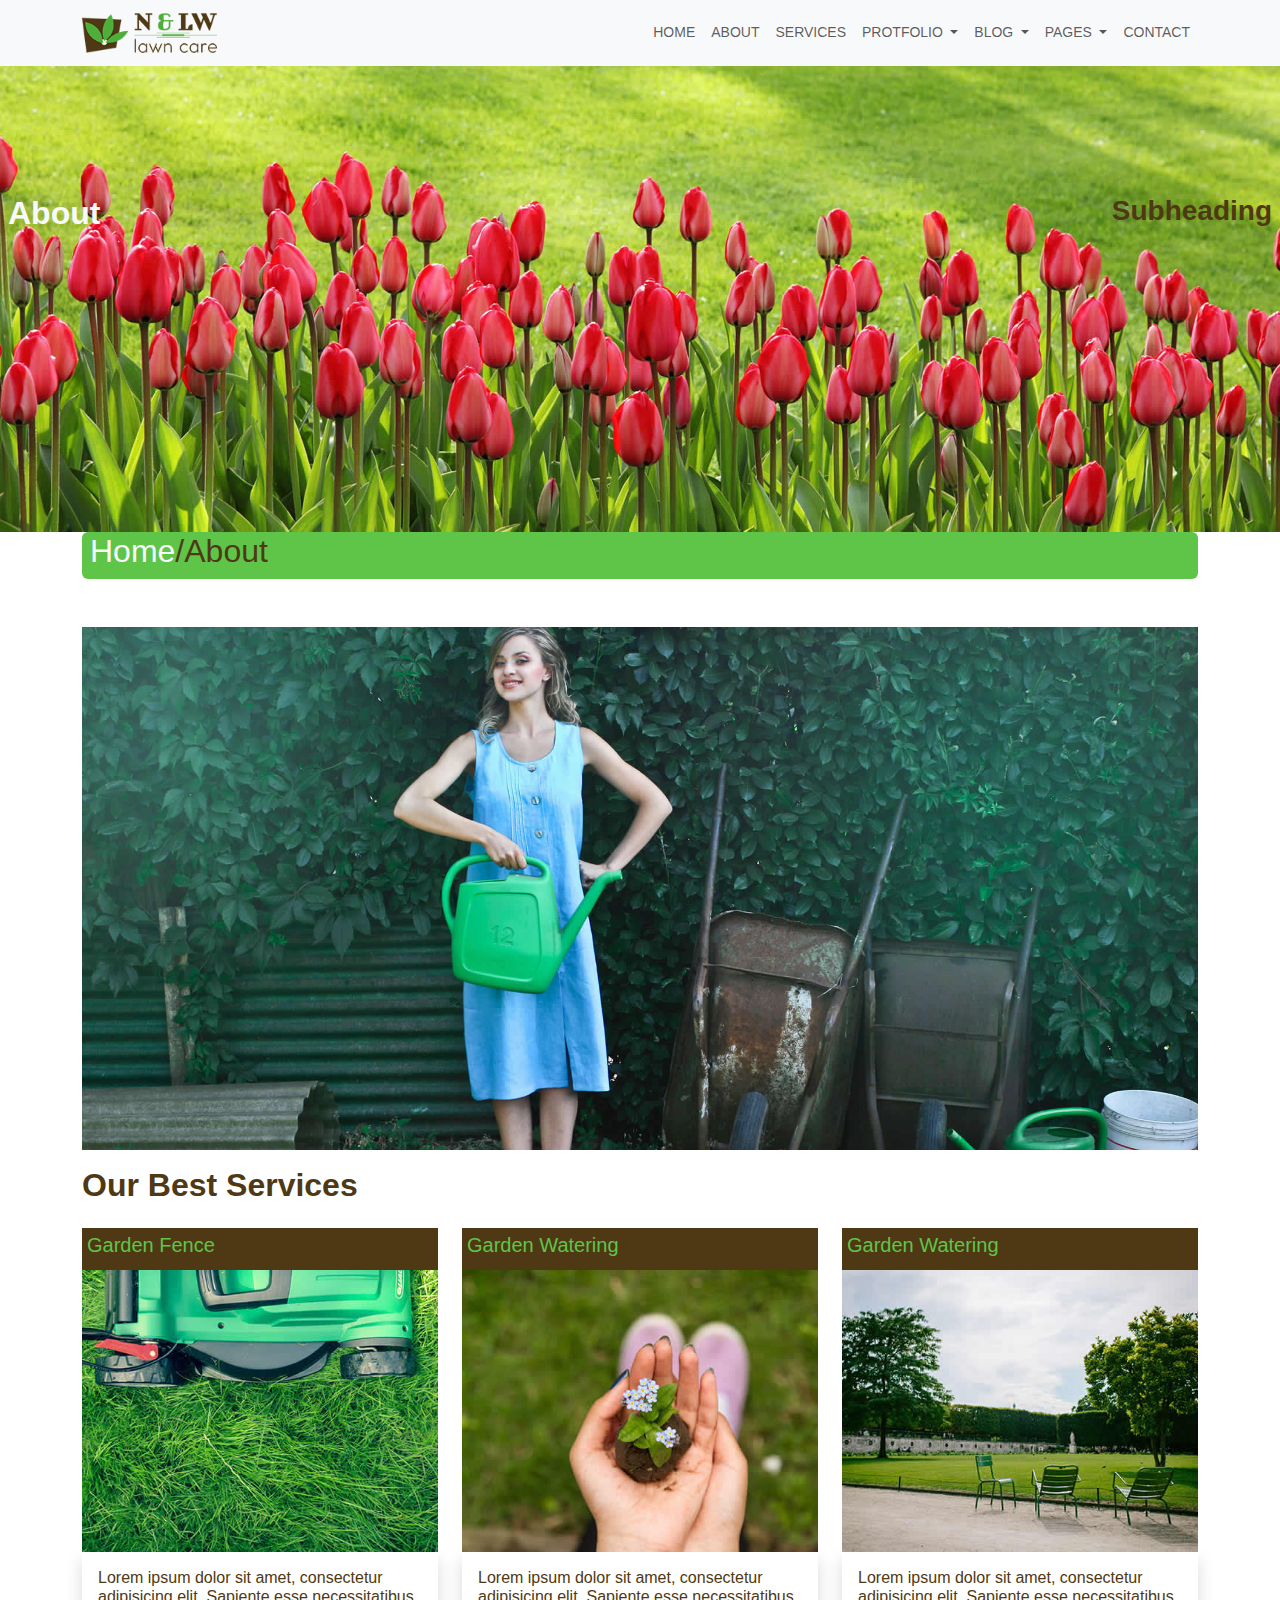
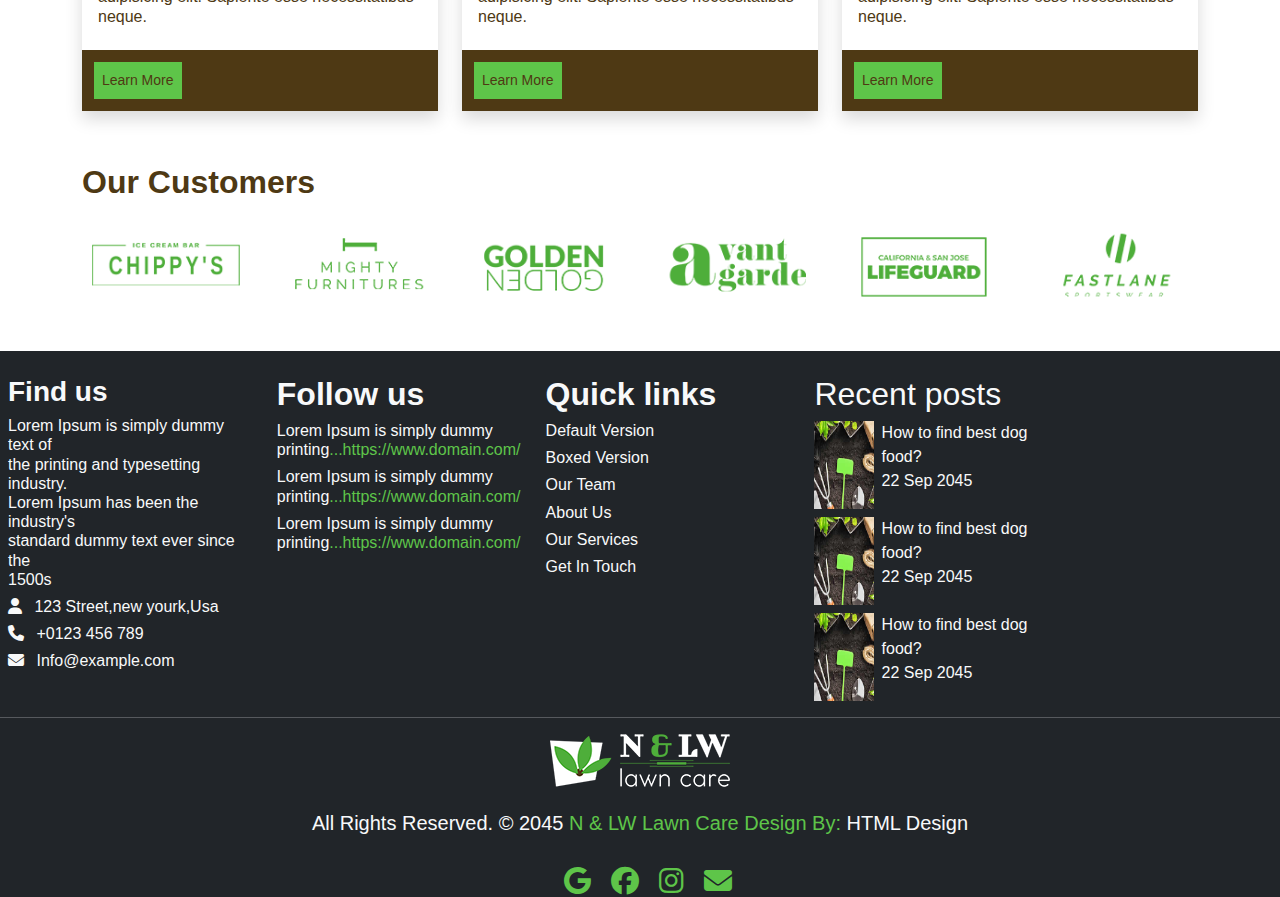
<file: SERVICES.html>
<!doctype html>
<html lang="en">
  <head>
    <meta charset="utf-8">
    <meta name="viewport" content="width=device-width, initial-scale=1">
    <title>Bootstrap demo</title>
    <link rel="stylesheet" href="style.css">
    <link rel="stylesheet" href="https://cdnjs.cloudflare.com/ajax/libs/font-awesome/6.5.1/css/all.min.css">
    <link href="https://cdn.jsdelivr.net/npm/bootstrap@5.3.3/dist/css/bootstrap.min.css" rel="stylesheet" integrity="sha384-QWTKZyjpPEjISv5WaRU9OFeRpok6YctnYmDr5pNlyT2bRjXh0JMhjY6hW+ALEwIH" crossorigin="anonymous">
  </head>
  <style>
    body{
      margin: 0px;
      padding: 0px;
  font-family: 'Poppins', sans-serif;
  font-size: 14px;
  color:#4e3914;
  overflow-x: hidden;
}
    *{
        box-sizing: border-box;
    }

    </style>
  <body>
    <nav class="navbar navbar-expand-lg bg-body-tertiary">
        <div class="container">
          <a class="navbar-brand" href="#"><img class="w-75" src="logo.png"></a>
          <button class="navbar-toggler" type="button" data-bs-toggle="collapse" data-bs-target="#navbarSupportedContent" aria-controls="navbarSupportedContent" aria-expanded="false" aria-label="Toggle navigation">
            <span class="navbar-toggler-icon"></span>
          </button>
          <div class="collapse navbar-collapse" id="navbarSupportedContent">
            <ul class="navbar-nav ms-auto mb-2 mb-lg-0">
              <li class="nav-item">
                <a class="nav-link" aria-current="page" href="index.html">HOME</a>
              </li>
              <li class="nav-item">
                <a class="nav-link" href="About.html">ABOUT</a>
              </li>
              <li class="nav-item">
                <a class="nav-link" href="SERVICES.html">SERVICES</a>
              </li>
              <li class="nav-item dropdown">
                <a class="nav-link dropdown-toggle" href="PROTFOLIO.html" role="button" data-bs-toggle="dropdown" aria-expanded="false">
                  PROTFOLIO
                </a>
                <ul class="dropdown-menu">
                  <li><a class="dropdown-item" href="#">1 Column Protfolio</a></li>
                  <li><a class="dropdown-item" href="#">1 Column Protfolio</a></li>
                  <li><a class="dropdown-item" href="#">1 Column Protfolio</a></li>
                  <li><a class="dropdown-item" href="#">1 Column Protfolio</a></li>
                  <li><a class="dropdown-item" href="#">Single Protfolio Iteme</a></li>
                </ul>
              </li>
              <li class="nav-item dropdown">
                <a class="nav-link dropdown-toggle" href="BLOG.html" role="button" data-bs-toggle="dropdown" aria-expanded="false">
                  BLOG
                </a>
                <ul class="dropdown-menu">
                  <li><a class="dropdown-item" href="#">Blog  Home 1</a></li>
                  <li><a class="dropdown-item" href="#">Blog Home 2</a></li>
                  <li><a class="dropdown-item" href="#">Blog Post</a></li>
                </ul>
              </li>
              <li class="nav-item dropdown">
                <a class="nav-link dropdown-toggle" href="PAGES.html" role="button" data-bs-toggle="dropdown" aria-expanded="false">
                  PAGES
                </a>
                <ul class="dropdown-menu">
                  <li><a class="dropdown-item" href="#">Faq</a></li>
                  <li><a class="dropdown-item" href="#">404</a></li>
                  <li><a class="dropdown-item" href="#">Pricing Table</a></li>
                </ul>
              </li>
              <li class="nav-item">
                <a class="nav-link" href="CONTACT.html">CONTACT</a>
              </li>
            </ul>
           </div>
        </div>
      </nav>
      <div class="bg-img">
      <img class="img-fluid" src="all-title-bg.jpg">
      <div class="bg-text d-flex w-100">
        <h2 class="ps-2 text-light fw-bold">About</h2>
        <h3 class="ms-auto pe-2 fw-bold">Subheading</h3>
        </div>
        </div>
        <div class="container mt-0">
            <div class="get-button d-flex rounded ps-2">
                <h2 class="text-light">Home</h2>
                <h2>/About</h2>
        </div>
        </div>
        <div class="container mt-5">
            <img class="img-fluid" src="services-big.jpg">
            </div>
            
      <div class="container mt-3">
        <h2 class="fw-bold">Our Best Services</h2>
        <div class="row row-cols-lg-3 row-cols-sm-2 row-cols-1 mt-2">
            <div class="col mt-3">
                <div class="services">
                <h5>Garden Fence</h5>
                </div>
        <img class="img-fluid" src="services-img-01.jpg">
        <div class="Larger shadow">
            <h6 class="p-3">Lorem ipsum dolor sit amet, consectetur adipisicing elit. Sapiente esse necessitatibus neque.</h6>
        <div class="services">
        <button class="p-2">Learn More</button>
        </div>
        </div>
        </div>
        <div class="col mt-3">
            <div class="services">
                <h5>Garden Watering</h5>
                </div>
            <img class="img-fluid" src="services-img-02.jpg">
            <div class="Larger shadow">
                <h6 class="p-3">Lorem ipsum dolor sit amet, consectetur adipisicing elit. Sapiente esse necessitatibus neque.</h6>
            <div class="services">
            <button class="p-2">Learn More</button>
            </div>
            </div>
        </div>
        <div class="col mt-3">
            <div class="services">
                <h5>Garden Watering</h5>
                </div>
            <img class="img-fluid" src="services-img-03.jpg">
            <div class="Larger shadow">
                <h6 class="p-3">Lorem ipsum dolor sit amet, consectetur adipisicing elit. Sapiente esse necessitatibus neque.</h6>
            <div class="services">
            <button class="p-2">Learn More</button>
            </div>
            </div>
        </div>
        </div>
        </div>
        <div class="container mt-5 mb-5">
            <h2 class="p-1 ps-0 fw-bold">Our Customers</h2>
            <div class="row row-cols-lg-6 row-cols-md-3 row-cols-1">
            <div class="col mt-3">
            <img class="img-fluid" src="logo_01.png">
            </div>
            <div class="col mt-3">
            <img class="img-fluid" src="logo_02.png">
            </div>
            <div class="col mt-3">
            <img class="img-fluid" src="logo_03.png">
            </div>
            <div class="col mt-3">
            <img class="img-fluid" src="logo_04.png">
            </div>
            <div class="col mt-3">
            <img class="img-fluid" src="logo_05.png">
            </div>
            <div class="col mt-3">
            <img class="img-fluid" src="logo_06.png">
            </div>
            </div>
            </div>
            

<div class="conatiner bg-dark text-light mt-5 ">
    <div class="row row-cols-lg-5 row-cols-1 fa-2x pt-2">
    <div class="col ms-2 mt-3">
    <h3 class="fw-bold">Find us</h3>
    <h6>Lorem Ipsum is simply dummy text of<br> the printing and typesetting industry. <br>Lorem Ipsum has been the industry's<br> standard dummy text ever since the<br> 1500s</h6>
    <h6> <i class="fa-solid fa-user pe-2"></i> 123 Street,new yourk,Usa</h6>
    <h6> <i class="fa-solid fa-phone pe-2"></i> +0123 456 789</h6>
    <h6><i class="fa-solid fa-envelope pe-2"></i> Info@example.com</h6>
    </div>
    <div class="col ms-2 mt-3">
    <h2 class="fw-bold">Follow us</h2>
    <h6>Lorem Ipsum is simply dummy printing<span class="link">...https://www.domain.com/</span></h6>
    <h6>Lorem Ipsum is simply dummy printing<span class="link">...https://www.domain.com/</span></h6>
    <h6>Lorem Ipsum is simply dummy printing<span class="link">...https://www.domain.com/</span></h6>
    </div>
    <div class="col ms-2 mt-3">
    <h2 class="fw-bold">Quick links</h2>
    <h6>Default Version</h6>
    <h6>Boxed Version</h6>
    <h6>Our Team</h6>
    <h6>About Us</h6>
    <h6>Our Services</h6>
    <h6>Get In Touch</h6>
    </div>
    <div class="col ms-2 mt-3">
    <h2>Recent posts</h2>
    <div class="d-flex mt-2">
        <img class="w-25" src="post-img-01.jpg">
        <p class="fs-6 ps-2">How to find best dog food?<br>
            22 Sep 2045</p>
    </div>
    <div class="d-flex mt-2">
        <img class="w-25" src="post-img-01.jpg">
        <p class="fs-6 ps-2">How to find best dog food?<br>
            22 Sep 2045</p>
    </div>
    <div class="d-flex mt-2">
        <img class="w-25" src="post-img-01.jpg">
        <p class="fs-6 ps-2">How to find best dog food?<br>
            22 Sep 2045</p>
    </div>
    </div>
    </div>
    <hr>
    <div class="container text-center">
        <img class="img-fluid" src="footer-logo.png">
        <h5 class="pt-4">All Rights Reserved. © 2045 <span class="link">N & LW Lawn Care Design By:</span> HTML Design</h5>
        <div class="link pt-4">
        <i class="fa-brands fa-google fa-2x ps-3"></i>
        <i class="fa-brands fa-facebook fa-2x ps-3"></i>
        <i class="fa-brands fa-instagram fa-2x ps-3"></i>
        <i class="fa-solid fa-envelope fa-2x ps-3"></i>
</div>
</div>
</body>
<script src="https://cdn.jsdelivr.net/npm/bootstrap@5.3.3/dist/js/bootstrap.bundle.min.js" integrity="sha384-YvpcrYf0tY3lHB60NNkmXc5s9fDVZLESaAA55NDzOxhy9GkcIdslK1eN7N6jIeHz" crossorigin="anonymous"></script>
  </body>
</html>
</file>
<file: style.css>
.nav-item>a:hover{
    background-color: #5ec549;
	border-color: #5ec549;
    padding: 10px 10px;
}
.services{
    background-color: #4e3914;
    color: #5ec549;
    padding:5px;
}
.services>button{
    background-color: #5ec549;
    color: #4e3914;
    margin: 2%;
	border:none;
}
.get-button{
    background-color: #5ec549;
    color: #4e3914;
	border:none;
}
.link{
    color: #5ec549;
}
.bg-img{
    position: relative;
}
.bg-text{
    position: absolute;
    top:0px;
    left:0px;
}
.bg-text>h2{
    padding-top:10%
}
.bg-text>h3{
    padding-top:10%
}
.team{
    background-color: #5ec549;
    color: #4e3914;
    border-radius:10px;
}
.button{
    background-color: #5ec549;
    border: none;
}
</file>
